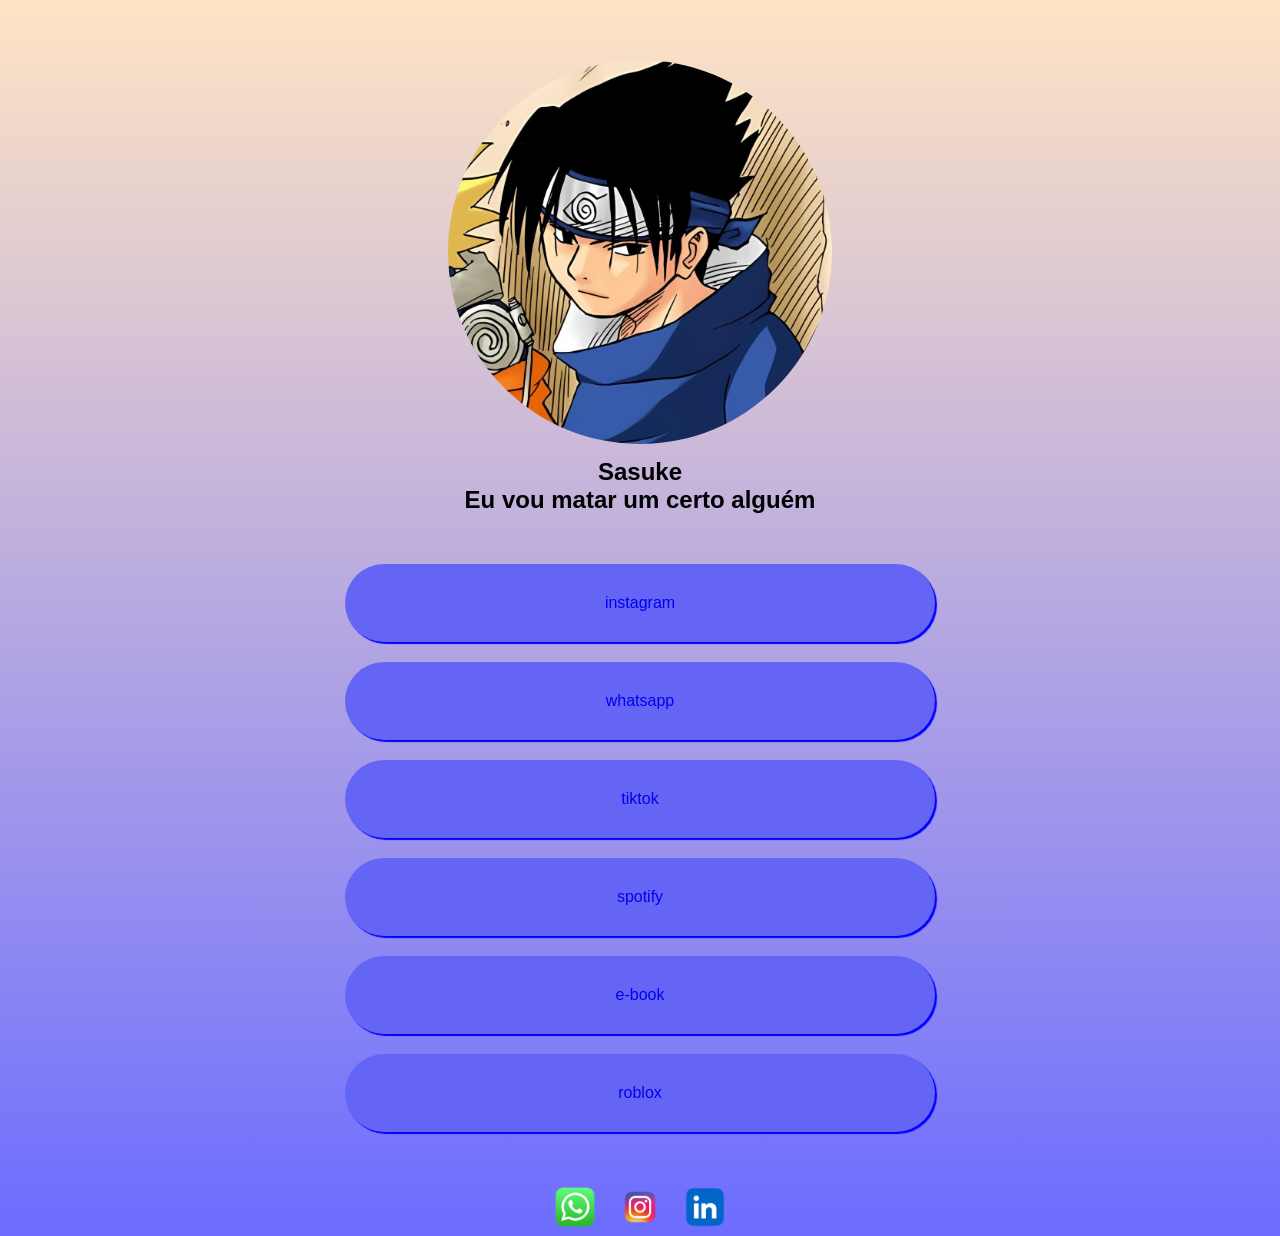
<file: index.html>
<!DOCTYPE html>
<html lang="pt-br">
<head>
    <meta charset="UTF-8">
    <meta name="viewport" content="width=device-width, initial-scale=1.0">
    <title>Link tree</title>
    <link rel="stylesheet" href="/estilo.css">
</head>
<body>

    <header>

    <section>

        <img src="/foto.jpg" alt="minha foto de perfil que eu realmente sou ele">

    </section>


    <section>

        <h1>Sasuke</h1>
        <h2>Eu vou matar um certo alguém</h2>

    </section>

</header>

<main>
    <a href="https://www.instagram.com/sasuke/" target="_blank">instagram</a>
    <a href="https://chat.whatsapp.com/K87w9g6Z9XA2SNGpk5V1mp" target="_blank">whatsapp</a>
    <a href="https://www.tiktok.com/@sasuke_uchiha918" target="_blank">tiktok</a>
    <a href="https://open.spotify.com/user/11151701888?si=RgbSFM7KRYe5IIjIjsU9QQ&utm_source=copy-link" target="_blank">spotify</a>
    <a href="https://www.amazon.com.br/Naruto-Sasukes-Story-Shin-Towada/dp/1421591294" target="_blank">e-book</a>
    <a href="https://www.roblox.com/pt/users/3011768715/profile?friendshipSourceType=PlayerSearch" target="_blank">roblox</a>

</main>

<footer>

    <a href="https://chat.whatsapp.com/K87w9g6Z9XA2SNGpk5V1mp" target="_blank"> <img src="/redes_sociais/whatsapp.webp" alt="whatsapp"></a>
    <a href="https://www.instagram.com/sasuke/" target="_blank"> <img src="/redes_sociais/instagram.webp" alt="instagram"></a>
    <a href="https://www.linkedin.com/in/sasuke-uchiha-766a23372/" target="_blank"> <img src="/redes_sociais/linkedin.webp" alt="linkedin"></a>

</footer>


    
</body>
</html>
</file>
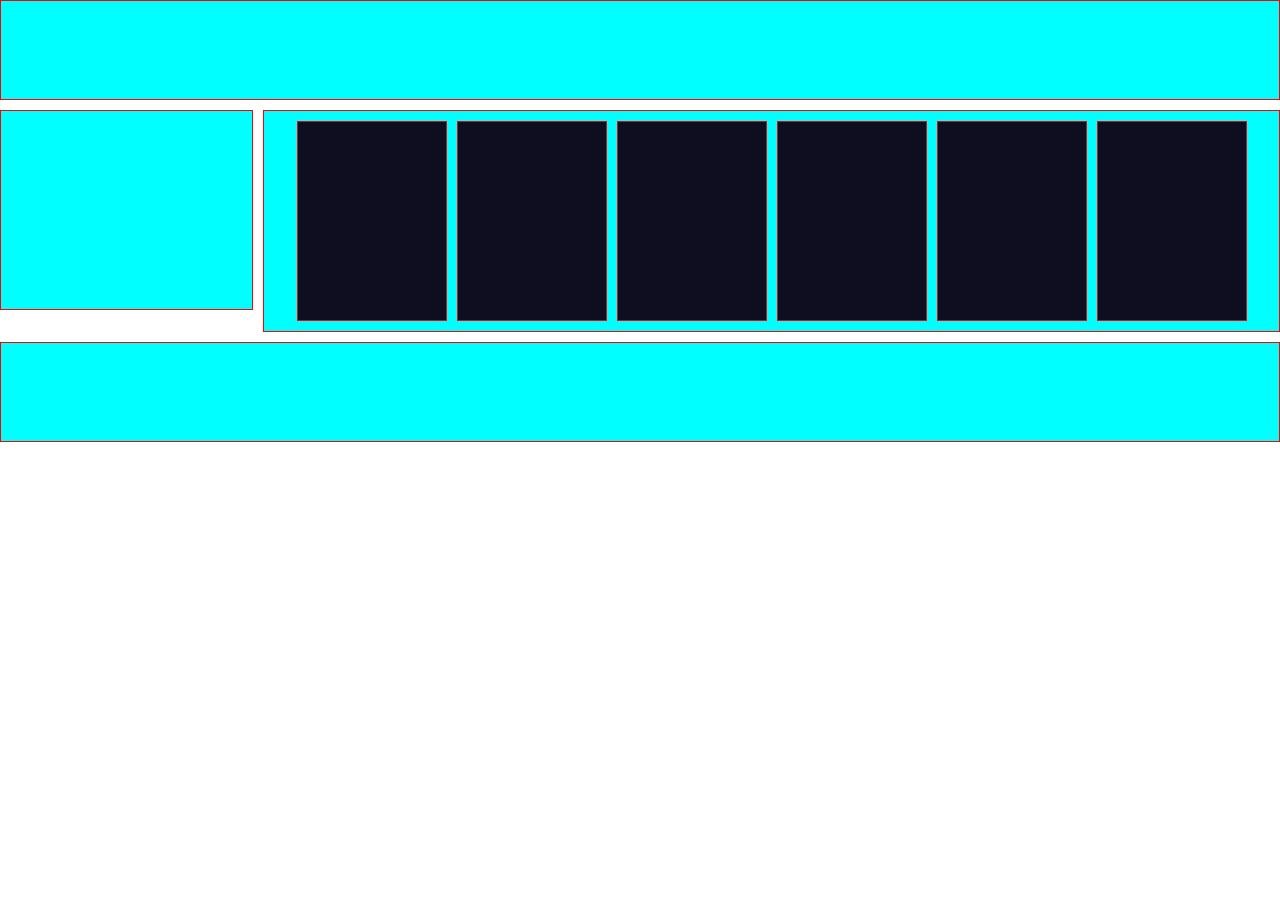
<file: Nivel cafe/index.html>
<!DOCTYPE html>
<html lang="pt-br">
<head>
    <meta charset="UTF-8">
    <meta name="viewport" content="width=device-width, initial-scale=1.0">
    <title>Nível Café</title>
    <link rel="stylesheet" href="/Nivel cafe/estilo.css">
</head>
<body>
    <header>

    </header>
    
    <section>

        <div id="lateral"> </div>
        <div id="conteudo-principal">

            <div class="bloco"></div>
            <div class="bloco"></div>
            <div class="bloco"></div>
            <div class="bloco"></div>
            <div class="bloco"></div>
            <div class="bloco"></div>



        </div>
        
    </section>

    <footer></footer>
</body>
</html>
</file>
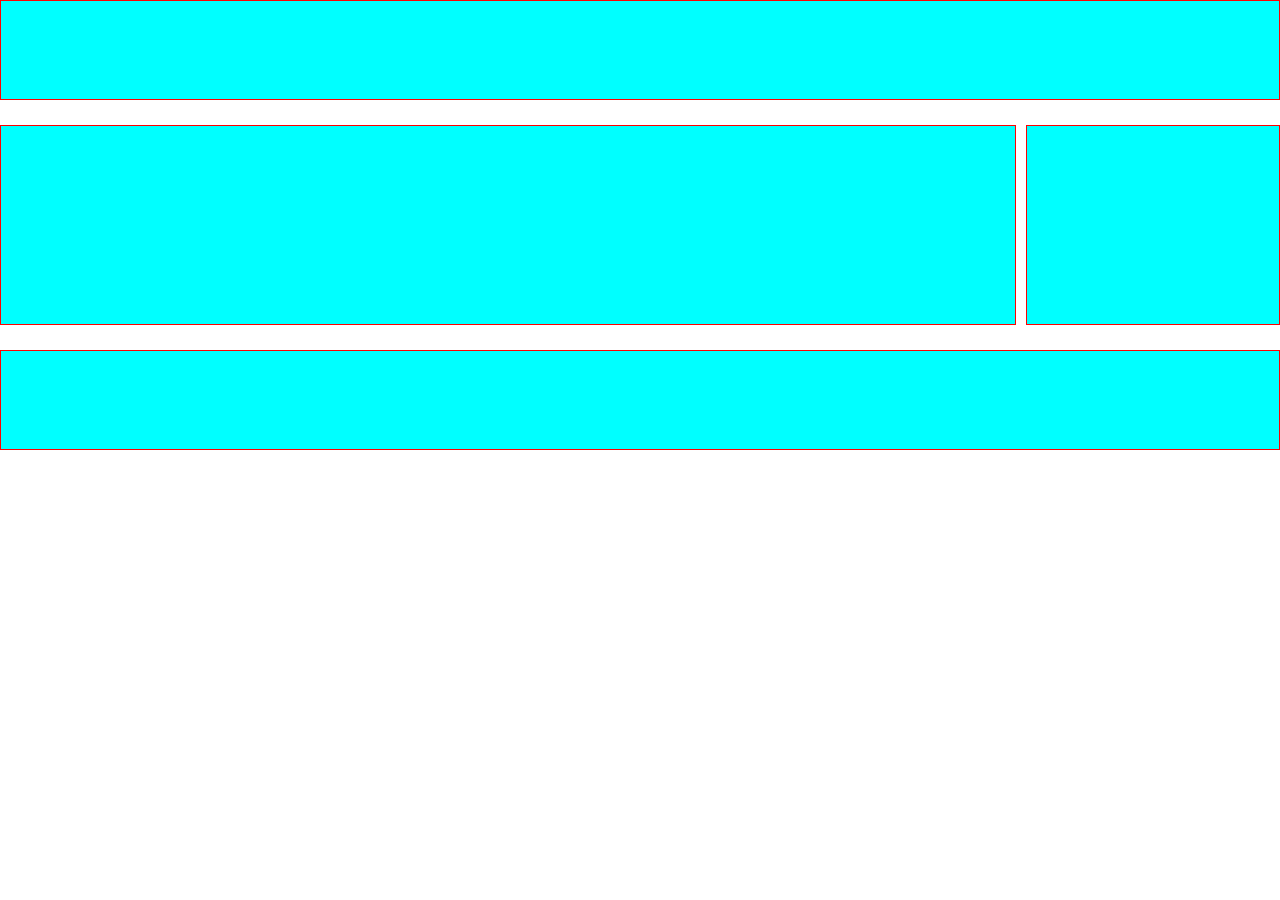
<file: Nivel suco/index.html>
<!DOCTYPE html>
<html lang="pt-br">
<head>
    <meta charset="UTF-8">
    <meta name="viewport" content="width=device-width, initial-scale=1.0">
    <title>Nível suco</title>
    <link rel="stylesheet" href="/Nivel suco/estilo.css">
</head>
<body>
    <header>

    </header>
    
    <section>

        <div> </div>
        <div id="lateral"> </div>
        
    </section>

    <footer></footer>
</body>
</html>
</file>
<file: estilo.css>
*{
    margin: 0;
    padding: 0;
    box-sizing: border-box;
}

header img{
    width: 30%;
    border-radius: 100%;
    box-shadow: 1px 2px 5px rgba(0, 0, 0, 5-);
    margin: 10px;
}

section{

    text-align: center;

}

header{

    padding-top: 50px;

}

main{
    display: flex;
    justify-content: start;
    align-items: center;

    flex-direction: column;

    padding: 50px;
    gap: 20px;
}

main a{
    text-decoration: none;
    background-color: rgb(101, 101, 245);

    width: 50%;
    padding: 30px;
    text-align: center;
    border-radius: 100px;
    box-shadow: 2px 2px 1px blue;
}

main a:hover{
    padding: 35px;
    background-color: rgb(137, 137, 255);
    transition: 0.3s;
}

footer img{
    width: 50px;
}

footer{
    display: flex;
    justify-content: center;
    gap: 15px;
}

@media (max-width 600px) {

    main a{

        width: 70%;

    }
}

body{
    font-family: Arial, Helvetica, sans-serif;
    background-image: linear-gradient(bisque, rgb(108, 108, 255));
    /* background-image: url(); */
}
</file>
<file: Nivel cafe/estilo.css>
*{
    margin: 0;
    padding: 0;
    box-sizing: border-box;
}

div{

    background-color: aqua;
    border: 1px solid red;
    height: 200px;
    width: 100%;

}

#lateral{

    width: 25%;

}

section{
    
    display: flex;
    gap: 10px;

    justify-content: center;
    align-items: start; 
    margin: 10px 0px 10px 0px;

}

header{

    background-color: aqua;
    border: 1px solid red;
    height: 100px;
}

footer{

    background-color: aqua;
    border: 1px solid red;
    height: 100px;
}

#conteudo-principal{

    display: flex;
    flex-wrap: wrap;

    justify-content: center;
    align-items: center;

    height: 100%;
    gap: 10px;
    padding: 10px;
}

.bloco{

    background-color: rgb(14, 14, 32);

    width: 150px;

}
</file>
<file: Nivel suco/estilo.css>
*{
    margin: 0;
    padding: 0;
    box-sizing: border-box;
}

div{

    background-color: aqua;
    border: 1px solid red;
    height: 200px;
    width: 100%;

}

#lateral{

    width: 25%;

}

section{
    
    display: flex;
    gap: 10px;

    justify-content: center;
    align-items: center;
    height: 250px;

}

header{

    background-color: aqua;
    border: 1px solid red;
    height: 100px;
}

footer{

    background-color: aqua;
    border: 1px solid red;
    height: 100px;
}
</file>
